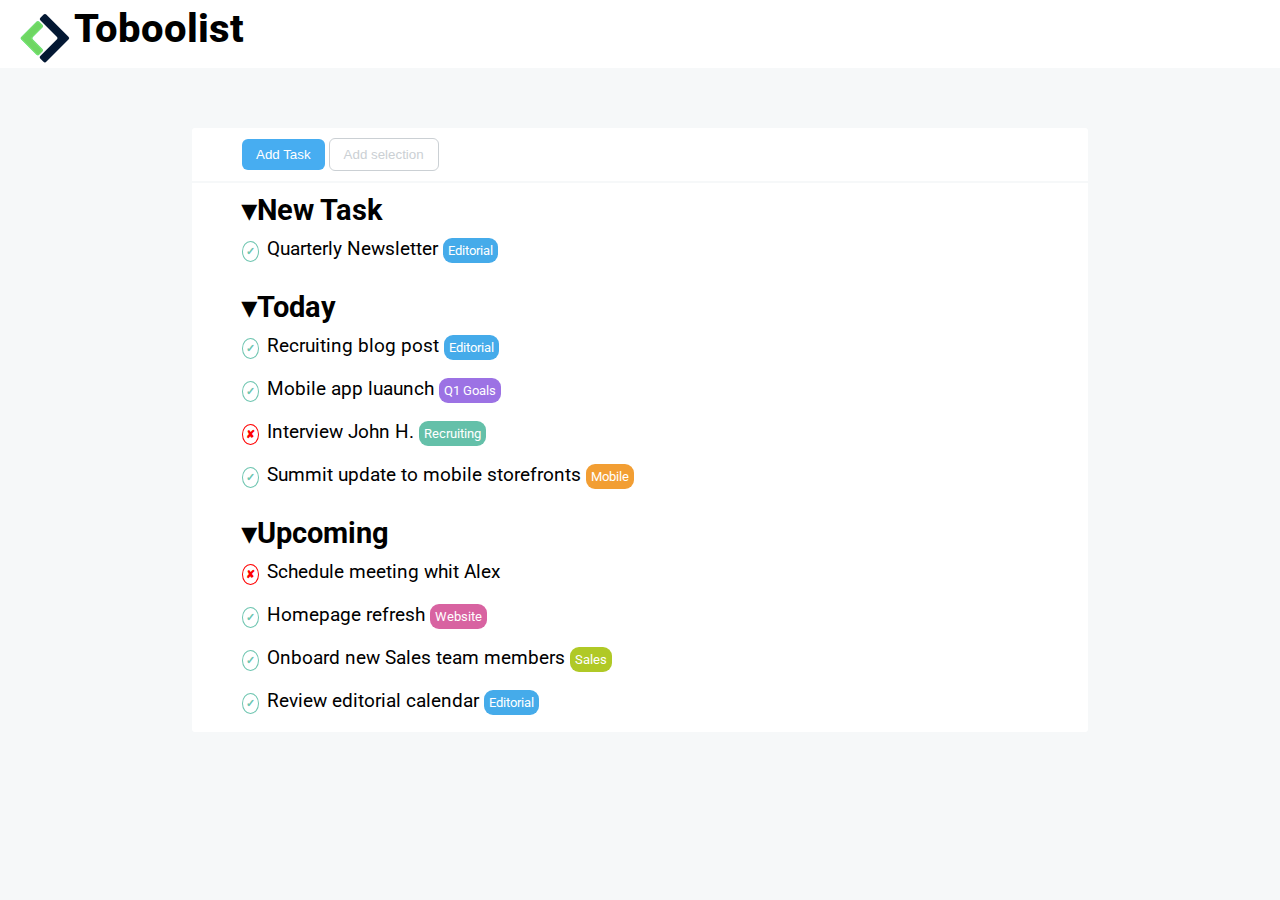
<file: index.html>
<!DOCTYPE html>
<html lang="it">
<head>
  <meta charset="UTF-8">
  <meta http-equiv="X-UA-Compatible" content="IE=edge">
  <meta name="viewport" content="width=device-width, initial-scale=1.0">
  <link rel="stylesheet" href="css/style.css">
  <link rel="preconnect" href="https://fonts.googleapis.com">
  <link rel="preconnect" href="https://fonts.gstatic.com" crossorigin>
  <link rel="preconnect" href="https://fonts.googleapis.com">
<link rel="preconnect" href="https://fonts.gstatic.com" crossorigin>
<link href="https://fonts.googleapis.com/css2?family=Kaushan+Script&family=Roboto:wght@500&display=swap" rel="stylesheet">
  <title>Toboolist</title>
</head>
<body>
  
<header>
  <!-- logo + intestazione -->
  
    <img src="img/Logo.png" alt="Logo Toboolist">
    <span>Toboolist</span>
  
</header>

<main class="container">
  <!-- nav + lista to do -->
  <nav>
    <button id="first-button"> Add Task</button>
    <button id="second-button"> Add selection</button>
  </nav>

  <section>
    <!-- prima righa -->
    <div class="raw">
      <h2>New Task</h2>
      <div class="to-do">
        <span class="checkmark"></span> 
        <span>Quarterly Newsletter</span>
        <span class="rectangle back-blue"> Editorial </span>
      </div>
    </div>
    <!-- /prima righa -->
    
    <!-- seconda riga -->
    <div class="raw">
      <h2>Today</h2>
      <div class="to-do">
        <span class="checkmark"></span> 
        <span>Recruiting blog post</span>
        <span class="rectangle back-blue"> Editorial </span>
      </div>
      
      <div class="to-do">
        <span class="checkmark"></span> 
        <span>Mobile app luaunch</span>
        <span class="rectangle back-violet"> Q1 Goals </span> 
      </div>
      
      <div class="to-do">
        <span class="ballot"></span> 
        <span>Interview John H.</span>
        <span class="rectangle back-green"> Recruiting </span> 
      </div>
      
      <div class="to-do">
        <span class="checkmark"></span> 
        <span>Summit update to mobile storefronts</span>
        <span class="rectangle back-orange"> Mobile </span> 
      </div>
    </div>
    <!-- /seconda riga -->
    
    <!-- terza riga -->
    <div class="raw">
      <h2>Upcoming</h2>
      <div class="to-do">
        <span class="ballot"></span> 
        <span>Schedule meeting whit Alex</span>
      </div>

      <div class="to-do">
        <span class="checkmark"></span> 
        <span>Homepage refresh</span>
        <span class="rectangle back-pink"> Website </span>
      </div>

      <div class="to-do">
        <span class="checkmark"></span> 
        <span>Onboard new Sales team members</span>
        <span class="rectangle back-lightgreen"> Sales </span>
      </div>

      <div class="to-do">
        <span class="checkmark"></span> 
        <span>Review editorial calendar</span>
        <span class="rectangle back-blue"> Editorial </span>
      </div>
     </div>
    <!-- /terza riga -->
     
  </section>
</main>

</body>
</html>
</file>
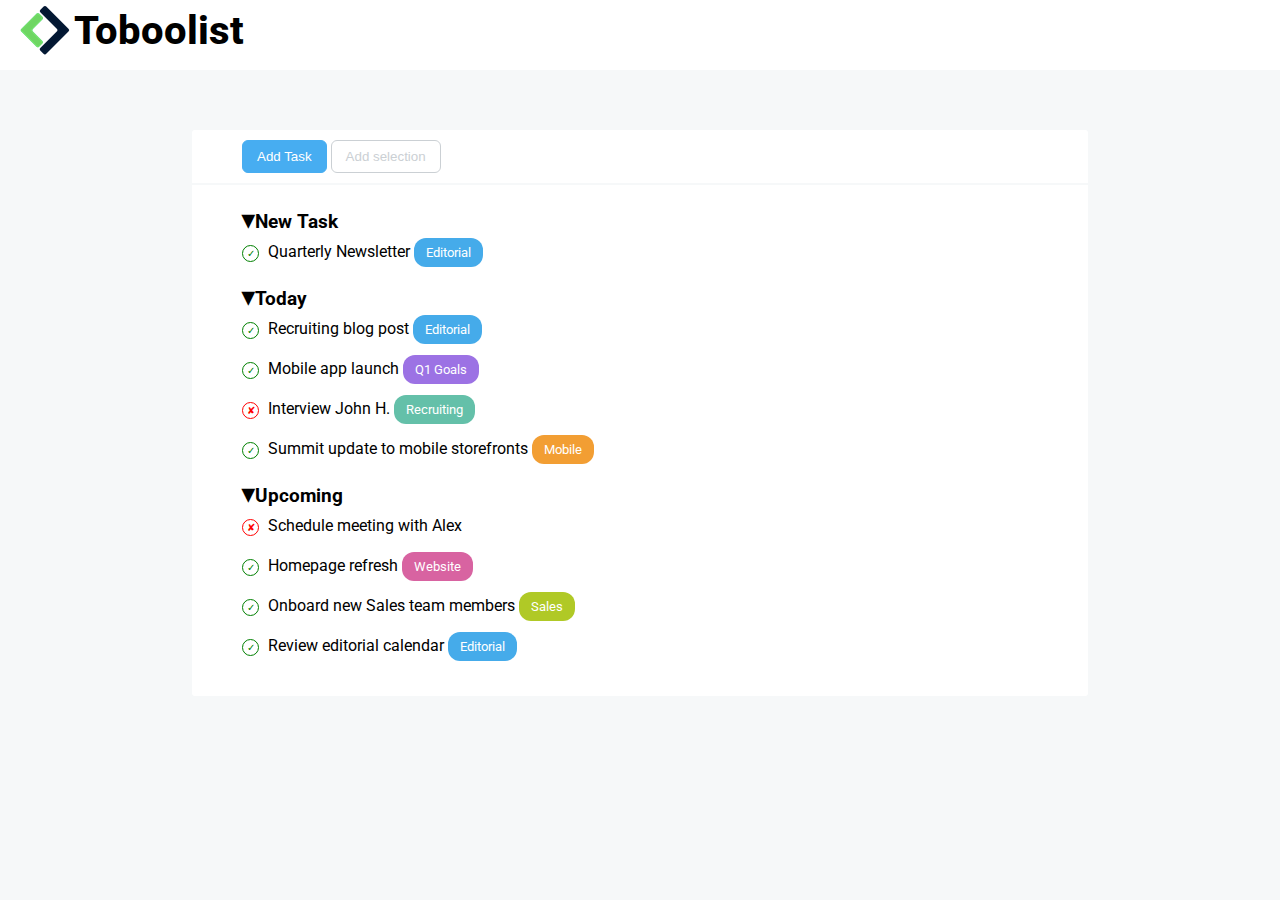
<file: correzione/index.html>
<!DOCTYPE html>
<html lang="en">
<head>
  <meta charset="UTF-8">
  <meta http-equiv="X-UA-Compatible" content="IE=edge">
  <meta name="viewport" content="width=device-width, initial-scale=1.0">
  <title>Toboolist</title>
  <link rel="stylesheet" href="style.css">
  <link rel="preconnect" href="https://fonts.googleapis.com">
  <link rel="preconnect" href="https://fonts.gstatic.com" crossorigin>
  <link rel="preconnect" href="https://fonts.googleapis.com">
  <link rel="preconnect" href="https://fonts.gstatic.com" crossorigin>
  <link href="https://fonts.googleapis.com/css2?family=Kaushan+Script&family=Roboto:wght@500&display=swap" rel="stylesheet">
</head>

<body>
  <header>
    <!-- logo + intestazione -->
    
      <img src="img/Logo.png" alt="Logo Toboolist">
      <span>Toboolist</span>
    
  </header>
  
  <main class="container">
   
    <div class="top">
      <button id="first-button"> Add Task</button>
      <button id="second-button"> Add selection</button>
    </div>

    <div class="tasks">
      
      <ul>
        <li>
          <h3>New Task</h3>
            <ul>
              <li>
                <span class="circle checked"></span>
                Quarterly Newsletter
                <span class="rectangle back-blue"> Editorial</span>
              </li>
            </ul>
        </li>
      </ul>
      
      <ul>
        <li>
          <h3>Today</h3>
          <ul>
            <li>
              <span class="circle checked"></span>
              Recruiting blog post
              <span class="rectangle back-blue"> Editorial</span>
            </li>
            <li>
              <span class="circle checked"></span>
                Mobile app launch
                <span class="rectangle back-violet"> Q1 Goals</span>
            </li>
            <li>
              <span class="circle unchecked"></span>
                Interview John H.
                <span class="rectangle back-green"> Recruiting</span>
            </li>
            <li>
              <span class="circle checked"></span>
                Summit update to mobile storefronts
                <span class="rectangle back-orange"> Mobile</span>
            </li>
          </ul>
        </li>
      </ul>

      <ul>
        <li>
          <h3>Upcoming</h3>
          <ul>
            <li>
              <span class="circle unchecked"></span>
              Schedule meeting with Alex
            </li>
            <li>
              <span class="circle checked"></span>
                Homepage refresh
                <span class="rectangle back-pink"> Website</span>
            </li>
            <li>
              <span class="circle checked"></span>
                Onboard new Sales team members
                <span class="rectangle back-lightgreen"> Sales</span>
            </li>
            <li>
              <span class="circle checked"></span>
                Review editorial calendar
                <span class="rectangle back-blue"> Editorial</span>
            </li>
          </ul>
        </li>
      </ul>

    </div>

    </main>
</body>
</html>
</file>
<file: css/style.css>
/* general */

*{
  padding: 0;
  margin: 0;
  box-sizing: border-box;
}

body{
  background-color: #f6f8f9;
  font-family: 'Roboto', sans-serif;
}

.rectangle{
  border-radius: 9px;
  padding: 5px 5px;
  font-size: 0.8rem;
  color: white;
}
/* background-color */
.back-blue{
  background-color: #45abea;
}

.back-violet{
  background-color: #9c72e4;
}

.back-green{
  background-color: #64c0a9;
}
.back-orange{
  background-color: #f29e33;
}

.back-pink{
  background-color: #d863a1;
}

.back-lightgreen{
  background-color: #b0c926;
}
/* /background-color */

/* header */
header{
  padding: 5px 20px;
  background-color: white;
}


header span{
  font-size: 2.5rem;
  font-weight: 800;
}

header img{
  vertical-align: middle;
}
/* /header */

/* main */
.container{
  width: 70%;
  max-width: 1200px;
  margin: 60px auto;
  background-color: white;
  border-radius: 3px;
}

/* nav */
nav{
  padding: 10px 50px;
  border-bottom: 2px solid #f6f8f9;
}

nav button{
  padding: 8px 14px;
  border-radius: 6px;
}

#first-button{
  background-color: #47adf1;
  color: white;
  border: none;
}

#second-button{
  border: 1px solid #cbd0d4;
  background-color: white;
  color: #cbd0d4;
}
/* /nav */

section{
  font-size: 1.2rem;
}

section .raw{
  padding: 10px 50px;
}

h2::before{
  content: '\25be';
}

section .checkmark::before{
  content: '\2713';
}

section .ballot::before{
  content: '\2718';
}

section .checkmark{
  border-radius: 50%;
  border: 1px solid #6ec5b0;
  padding: 3px 3px;
  font-size: 0.7rem;
  color: #6ec5b0;
  font-weight: 800;
  margin-right: 3px;
}

section .ballot{
  border-radius: 50%;
  border: 1px solid red;
  padding: 3px 3px;
  font-size: 0.7rem;
  color: red;
  font-weight: 800;
  margin-right: 3px;
}

section .to-do{
  padding: 10px 0;
}

/* /main */
</file>
<file: correzione/style.css>
*{
  padding: 0;
  margin: 0;
  box-sizing: border-box;
}

body{
  background-color: #f6f8f9;
  font-family: 'Roboto', sans-serif;
}

.rectangle{
  border-radius: 12px;
  padding: 7px 12px;
  font-size: 0.8rem;
  color: white;
}
/* background-color */
.back-blue{
  background-color: #45abea;
}

.back-violet{
  background-color: #9c72e4;
}

.back-green{
  background-color: #64c0a9;
}
.back-orange{
  background-color: #f29e33;
}

.back-pink{
  background-color: #d863a1;
}

.back-lightgreen{
  background-color: #b0c926;
}
/* /background-color */

/* header */
header{
  padding: 5px 20px;
  background-color: white;
  height: 70px;
}


header span{
  font-size: 2.5rem;
  font-weight: 800;
  vertical-align: middle;
}

header img{
  vertical-align: middle;
}
/* /header */

/* main */
.container{
  width: 70%;
  max-width: 1200px;
  margin: 60px auto;
  background-color: white;
  border-radius: 3px;
}

/* top */
.top{
  padding: 10px 50px;
  border-bottom: 2px solid #f6f8f9;
}

.top button{
  padding: 8px 14px;
  border-radius: 6px;
}

#first-button{
  background-color: #47adf1;
  color: white;
  border: none;
  border: 1px solid #47adf1;
}

#second-button{
  border: 1px solid #cbd0d4;
  background-color: white;
  color: #cbd0d4;
}
/* /top */

/* list */
.tasks{
  padding: 20px 50px;
}

.tasks ul{
  list-style: none;
}

ul li{
  margin-bottom: 20px;
}

ul li h3{
  margin-bottom: 8px;
}

.tasks h3::before{
  content: '\25BE';
  font-size: 25px;
}

.tasks .circle::before{
  display: inline-block;
  border-radius: 50%;
  width: 15px;
  height: 15px;
  line-height: 15px;
  text-align: center;
  font-size: 10px;
  margin-right: 5px;
}

.tasks .checked::before{
  content: '\2713';
  color: green;
  border: 1px solid green;
}

.tasks .unchecked::before{
  content: '\2718';
  color: red;
  border: 1px solid red;
}
/* /list */
</file>
